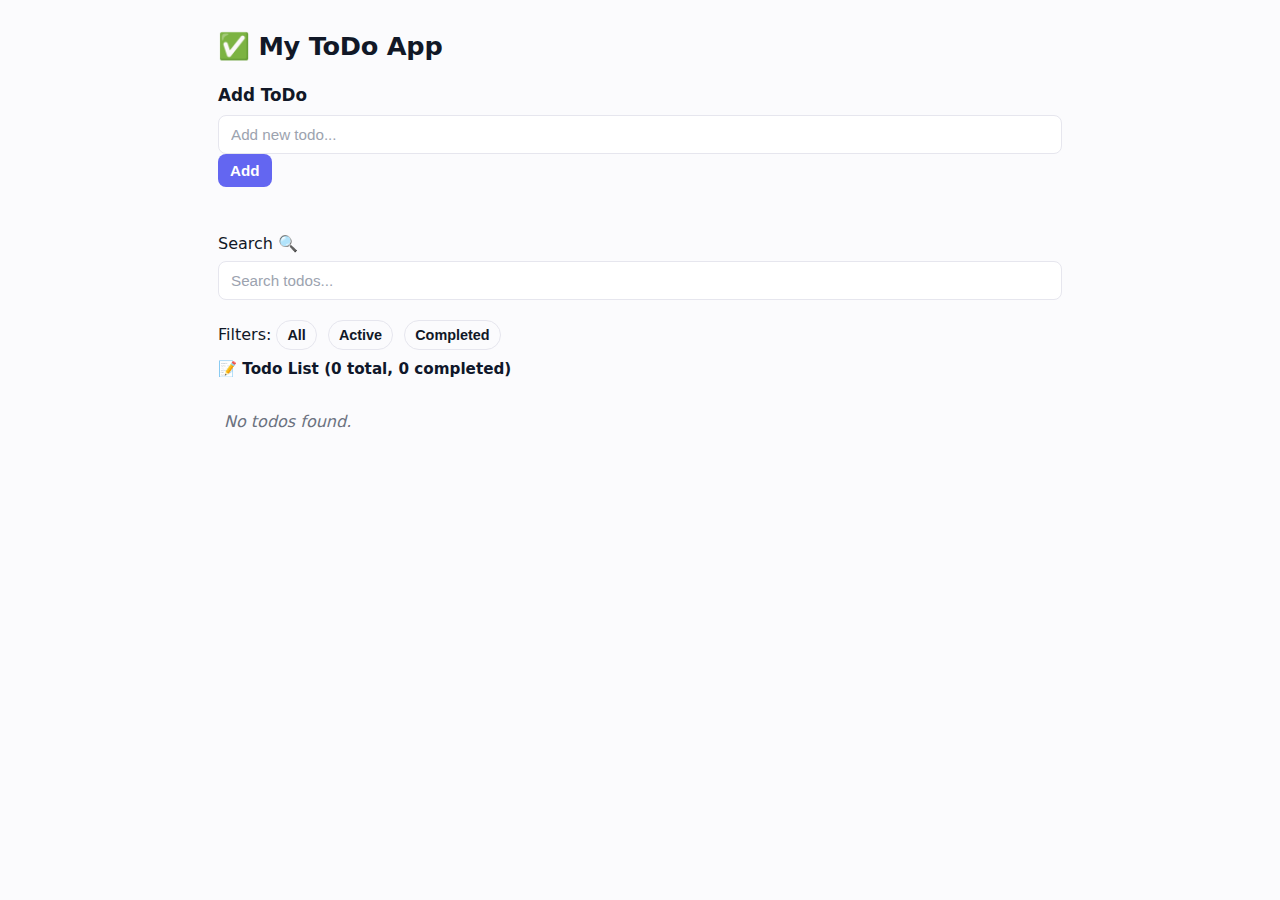
<file: Dynamic Todo List with Search/index.html>
<!DOCTYPE html>
<html lang="en">
  <head>
    <meta charset="utf-8" />
    <meta name="viewport" content="width=device-width,initial-scale=1" />
    <title>ToDo List</title>
    <link rel="stylesheet" href="style.css">
  </head>
  <body>
    <h1>✅ My ToDo App</h1>
    <section>
      <h3>Add ToDo</h3>
      <form id="todo-form" novalidate>
        <label for="todo" class="sr-only">New todo</label>
        <input type="text" id="todo" name="todo" placeholder="Add new todo..." required>
        <button id="submit-btn" type="submit">Add</button>
        <div id="submit-message" role="status" aria-live="polite" tabindex="-1" style="margin-top:8px; min-height:1.2em"></div>
      </form>
    </section>

    <section style="margin-top:18px;">
      <form id="search-form" onsubmit="return false;">
        <label for="search">Search 🔍</label>
        <input type="text" id="search" name="search" placeholder="Search todos...">
      </form>

      <div style="margin-top:8px;">
        Filters:
        <button class="filter-btn" data-filter="all">All</button>
        <button class="filter-btn" data-filter="active">Active</button>
        <button class="filter-btn" data-filter="completed">Completed</button>
      </div>

      <div id="todo-counter" style="margin-top:8px; font-weight:600;">📝 Todo List (0 total, 0 completed)</div>
    </section>

    <section style="margin-top:12px;">
      <div id="todos-list" aria-live="polite"></div>
    </section>
    <script src="script.js"></script>
  </body>
</html>
</file>
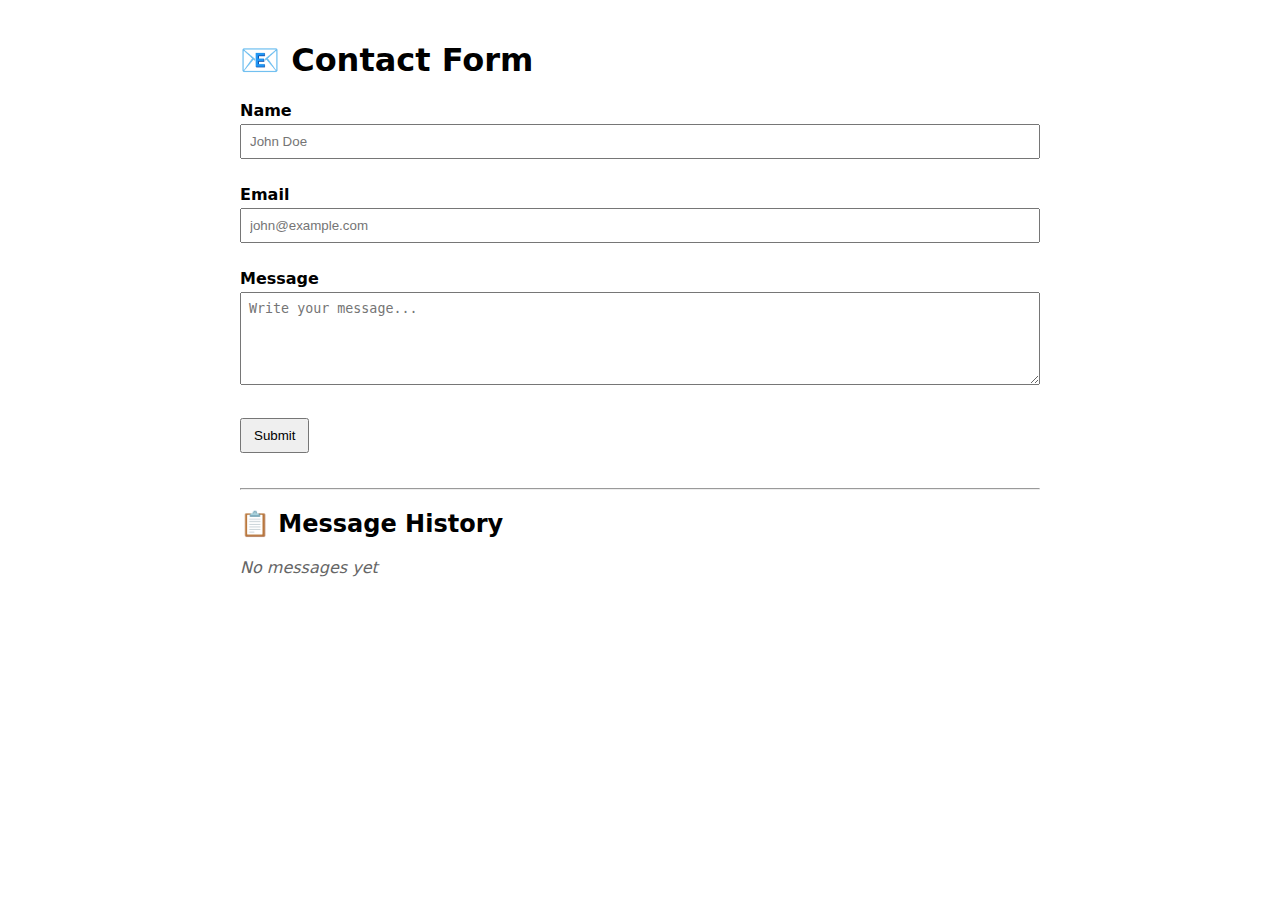
<file: Smart Contact Form/index.html>
<!DOCTYPE html>
<html lang="en">
    <head>
        <meta charset="utf-8" />
        <meta name="viewport" content="width=device-width,initial-scale=1" />
        <title>Contact Form</title>
        <link rel="stylesheet" href="style.css">    
    </head>
    <body>
        <h1>📧 Contact Form</h1>

        <form id="contact-form" novalidate>
            <label for="name">Name</label>
            <input id="name" name="name" type="text" placeholder="John Doe" required aria-describedby="name-error" />
            <span id="name-error" class="error" aria-live="polite"></span>

            <label for="email">Email</label>
            <input id="email" name="email" type="email" placeholder="john@example.com" required aria-describedby="email-error"/>
            <span id="email-error" class="error" aria-live="polite"></span>

            <label for="message">Message</label>
            <textarea id="message" name="message" rows="5" placeholder="Write your message..." required aria-describedby="message-error"></textarea>
            <span id="message-error" class="error" aria-live="polite"></span>

            <button id="submit-btn" type="submit">Submit</button>
            <div id="submit-message" role="status" aria-live="polite" tabindex="-1" style="margin-top:8px; min-height:1.2em"></div>
        </form>

        <hr />

        <h2>📋 Message History</h2>
        <div id="messages-list" aria-live="polite"></div>

        <script src="script.js">  </script>
    </body>
</html>
</file>
<file: Smart Contact Form/style.css>
body { font-family: system-ui, -apple-system, "Segoe UI", Roboto, sans-serif; padding: 20px; max-width: 800px; margin: auto; }
label { display: block; margin-top: 8px; font-weight: 600; }
input, textarea { width: 100%; padding: 8px; margin-top: 4px; box-sizing: border-box; }
.error { color: #a00; font-size: 0.95rem; display: block; min-height: 1.2em; }
.success { color: #0a0; }
button { margin-top: 10px; padding: 8px 12px; }
.msg { border: 1px solid #ddd; padding: 10px; margin: 8px 0; border-radius: 6px; }
.msg small { color: #666; }
.empty { color: #666; font-style: italic; }
.row { display: flex; gap: 8px; align-items: center; }
.from { font-weight: 700; }
.delete-btn { margin-left: auto; background: none; border: 1px solid #d33; color: #900; padding: 4px 8px; border-radius: 4px; cursor: pointer; }
</file>
<file: Dynamic Todo List with Search/style.css>
/* style.css - styles for My ToDo App */

/* Reset-ish */
* { box-sizing: border-box; }
html,body { height: 100%; margin: 0; padding: 0; }

/* Page layout */
body {
  font-family: Inter, system-ui, -apple-system, "Segoe UI", Roboto, "Helvetica Neue", Arial;
  background: #fbfbfd;
  color: #111827;
  line-height: 1.45;
  padding: 28px;
  max-width: 900px;
  margin: 0 auto;
}

/* Headings */
h1 { margin: 0 0 18px 0; font-size: 1.6rem; letter-spacing: -0.01em; }
h3 { margin: 0 0 8px 0; font-size: 1.05rem; }

/* Form / Inputs */
form { margin-bottom: 12px; }
input[type="text"], input[type="email"], textarea {
  width: 100%;
  padding: 10px 12px;
  border: 1px solid #e6e6ee;
  border-radius: 8px;
  background: #fff;
  font-size: 0.95rem;
  color: #0f172a;
  transition: box-shadow .12s ease, border-color .12s ease;
  outline: none;
}
input[type="text"]:focus, textarea:focus {
  box-shadow: 0 6px 18px rgba(17,24,39,0.06);
  border-color: #6366f1; /* indigo-ish */
}

/* Buttons */
button {
  appearance: none;
  border: none;
  background: #6366f1;
  color: white;
  padding: 8px 12px;
  border-radius: 8px;
  font-weight: 600;
  cursor: pointer;
  font-size: 0.95rem;
}
button:hover { transform: translateY(-1px); box-shadow: 0 6px 18px rgba(99,102,241,0.12); }
button:active { transform: translateY(0); }
button[disabled] { opacity: 0.6; cursor: not-allowed; transform: none; }

/* Submit message / status */
#submit-message { font-size: 0.95rem; min-height: 1.2em; margin-top: 6px; }
.success { color: #047857; } /* green */
.error { color: #b91c1c; }   /* red */

/* Search & filters */
#search { margin-top: 6px; margin-bottom: 8px; }
.filter-btn {
  background: transparent;
  border: 1px solid #e6e6ee;
  color: #111827;
  padding: 6px 10px;
  border-radius: 999px;
  font-size: 0.9rem;
  margin-right: 6px;
  cursor: pointer;
}
.filter-btn:hover { background: #f3f4f6; }
.filter-btn.active {
  background: #eef2ff;
  border-color: #c7d2fe;
  color: #4338ca;
  box-shadow: 0 6px 18px rgba(67,56,202,0.06);
}

/* Counter */
#todo-counter { margin-top: 10px; font-size: 0.95rem; color: #0f172a; }

/* Todo list */
#todos-list { margin-top: 12px; }
.todo-item {
  background: #fff;
  border: 1px solid #eef2ff;
  border-left: 4px solid transparent;
  padding: 12px;
  border-radius: 10px;
  margin-bottom: 10px;
  display: block;
}
.todo-item .todo-text {
  font-size: 1rem;
  color: #0f172a;
}
.todo-item .todo-text[style*="line-through"] { color: #6b7280; }

/* Delete button */
.delete-btn {
  background: transparent;
  border: 1px solid #fee2e2;
  color: #b91c1c;
  padding: 6px 10px;
  border-radius: 8px;
  font-weight: 600;
  cursor: pointer;
}
.delete-btn:hover { background: #fff1f2; }

/* Small text */
small { color: #6b7280; font-size: 0.85rem; }

/* Empty state */
.empty { color: #6b7280; font-style: italic; padding: 14px 6px; }

/* Accessibility helpers */
.sr-only {
  position: absolute !important;
  width: 1px; height: 1px;
  padding: 0; margin: -1px;
  overflow: hidden; clip: rect(0 0 0 0); white-space: nowrap; border: 0;
}

/* Responsive */
@media (max-width: 540px) {
  body { padding: 18px; }
  button { width: 100%; }
  .filter-btn { margin-bottom: 8px; display: inline-block; }
  .todo-item { padding: 10px; }
}

/* Small visual niceties */
input::placeholder, textarea::placeholder { color: #9ca3af; }
</file>
